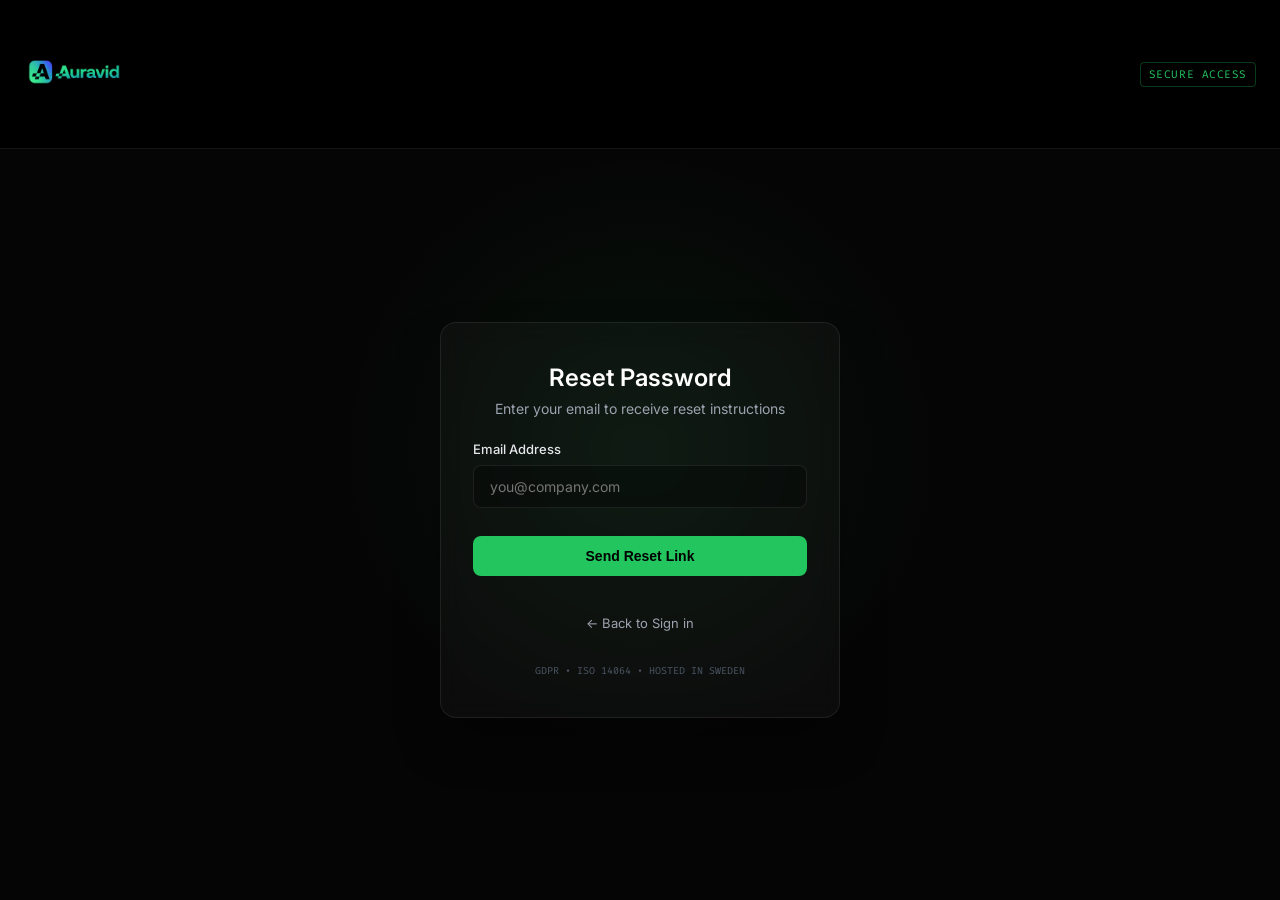
<file: forgot-password.html>
<!DOCTYPE html>
<html lang="en">
<head>
    <meta charset="UTF-8" />
    <meta name="viewport" content="width=device-width, initial-scale=1.0" />
    <title>Reset Password – Auravid</title>
    <link href="https://fonts.googleapis.com/css2?family=Inter:wght@300;400;500;600;700&family=Fira+Code:wght@400;500&display=swap" rel="stylesheet">
    <link rel="stylesheet" href="css/forgot-password.css">
</head>

<body class="login-body">

<header class="login-header">
    <a href="index.html" class="auravid-logo-link">
        <img src="img/auravidlogo.png" alt="Auravid Logo" class="auravid-logo-img" />
    </a>
    <span class="secure-tag">SECURE ACCESS</span>
</header>

    <main class="login-main">
        <div class="ambient-glow"></div>

        <div class="login-container">
            <div class="glass-panel login-card">

                <div class="login-title-box">
                    <h1 class="login-title">Reset Password</h1>
                    <p class="login-subtitle">Enter your email to receive reset instructions</p>
                </div>

                <div id="success-msg" class="success-banner hidden">
                    <span class="icon">✓</span> Email sent! Check your inbox for the reset link.
                </div>

                <div id="error-msg" class="error-banner hidden">
                    Email not found. Please try again.
                </div>

                <form id="forgot-form" class="login-form">
                    <div class="form-group">
                        <label class="form-label">Email Address</label>
                        <input id="email" type="email" required placeholder="you@company.com" class="input-field" />
                    </div>

                    <button type="submit" class="btn-auth">
                        Send Reset Link
                    </button>

                    <div class="back-to-login">
                        <a href="login.html" class="back-link">
                            ← Back to Sign in
                        </a>
                    </div>
                </form>

                <footer class="login-footer">
                    GDPR • ISO 14064 • Hosted in Sweden
                </footer>

            </div>
        </div>
    </main>

    <script src="js/forgot-password.js"></script>
</body>
</html>
</file>
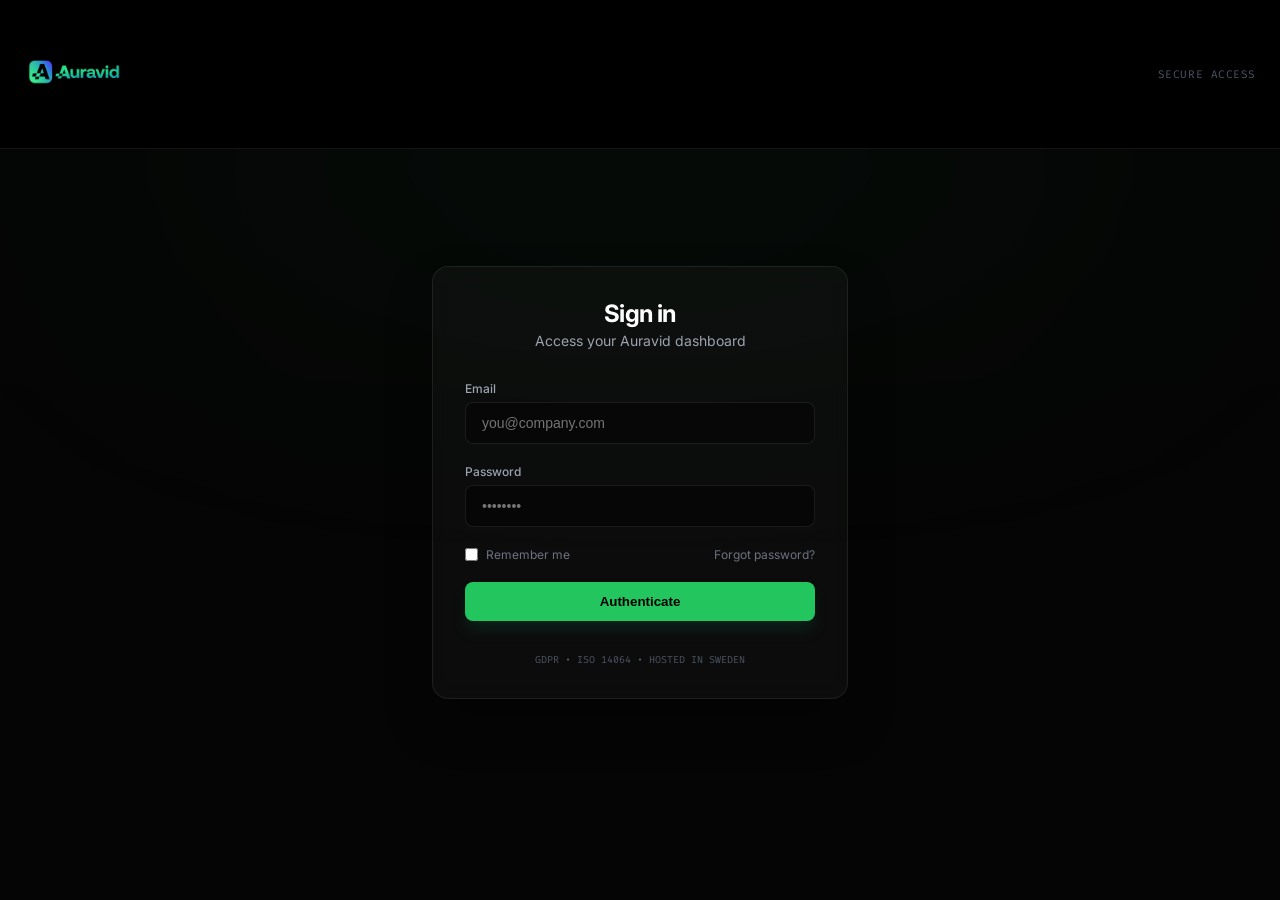
<file: login.html>
<!DOCTYPE html>
<html lang="en">
<head>
    <meta charset="UTF-8" />
    <meta name="viewport" content="width=device-width, initial-scale=1.0" />
    <title>Login | Auravid</title>
    <link href="https://fonts.googleapis.com/css2?family=Inter:wght@300;400;500;600;700&family=Fira+Code:wght@400;500&display=swap" rel="stylesheet">
    <link rel="stylesheet" href="css/login.css">
</head>

<body class="login-body">

<header class="login-header">
    <a href="index.html" class="auravid-logo-link">
        <img src="img/auravidlogo.png" alt="Auravid Logo" class="auravid-logo-img" />
    </a>
    <span class="secure-tag">SECURE ACCESS</span>
</header>

    <main class="login-main">
        <div class="ambient-glow"></div>

        <div class="login-container">
            <div class="glass-panel login-card">

                <div class="login-title-box">
                    <h1 class="login-title">Sign in</h1>
                    <p class="login-subtitle">Access your Auravid dashboard</p>
                </div>

                <div id="error-msg" class="error-banner hidden">
                    Wrong password. Try again or click 'Forgot password?' for more options
                </div>

                <form id="login-form" class="login-form">
                    <div class="form-group">
                        <label class="form-label">Email</label>
                        <input id="email" type="email" required placeholder="you@company.com" class="input-field" />
                    </div>

                    <div class="form-group">
                        <label class="form-label">Password</label>
                        <input id="password" type="password" required placeholder="••••••••" class="input-field" />
                    </div>

                    <div class="form-options">
                        <label class="remember-me">
                            <input type="checkbox" class="checkbox">
                            Remember me
                        </label>
                        <a href="forgot-password.html" class="forgot-link" style="text-decoration: none; color: inherit; cursor: pointer;">
    Forgot password?
                    </a>
                    </div>

                    <button type="submit" class="btn-auth">
                        Authenticate
                    </button>
                </form>

                <footer class="login-footer">
                    GDPR • ISO 14064 • Hosted in Sweden
                </footer>

            </div>
        </div>
    </main>

    <script src="js/login.js"></script>
</body>
</html>
</file>
<file: css/forgot-password.css>
:root {
    --bg-color: #050505;
    --primary: #22c55e;
    --primary-hover: #4ade80;
    --text-main: #ffffff;
    --text-muted: #9ca3af;
    --border: rgba(255, 255, 255, 0.08);
    --glass: rgba(255, 255, 255, 0.03);
    --error-color: #f87171;
    --success-color: #4ade80;
}

* {
    margin: 0;
    padding: 0;
    box-sizing: border-box;
}

.login-body {
    font-family: 'Inter', sans-serif;
    background-color: var(--bg-color);
    color: var(--text-main);
    min-height: 100vh;
    display: flex;
    flex-direction: column;
}

/* --- HEADER MODIFICADO --- */
.login-header {
    position: fixed;
    top: 0;
    left: 0;
    width: 100%;
    /* Elimina la altura fija anterior de 64px para que se adapte al nuevo logo */
    padding: 24px; 
    background: #000;
    border-bottom: 1px solid var(--border);
    display: flex;
    align-items: center;
    justify-content: space-between;
    z-index: 50;
}

/* LOGO ESTANDARIZADO */
.auravid-logo-link {
    display: inline-flex;
    align-items: center;
    text-decoration: none;
    border: none;
    outline: none;
    margin: 0; 
    padding: 0;
}

/* --- TAMAÑO DEL LOGO MODIFICADO --- */
.auravid-logo-img {
    display: block;
    width: auto;
    height: 64px; /* Antes era 32px, ahora igualamos a dashboard */
    object-fit: contain;
}

@media (min-width: 868px) {
    .auravid-logo-img {
        /* ESCRITORIO: Aumentado a 100px para coincidir con las otras páginas */
        height: 100px; 
    }
}

.secure-tag {
    font-family: 'Fira Code', monospace;
    font-size: 11px;
    color: var(--primary);
    border: 1px solid rgba(34, 197, 94, 0.3);
    padding: 4px 8px;
    border-radius: 4px;
    letter-spacing: 0.05em;
}

/* --- MAIN LAYOUT MODIFICADO --- */
.login-main {
    flex: 1;
    display: flex;
    align-items: center;
    justify-content: center;
    position: relative;
    /* Padding superior base para móvil (donde el header es pequeño) */
    padding: 80px 20px 20px 20px;
    transition: padding 0.3s ease;
}

/* AÑADIDO: Ajuste para escritorio porque el header ahora es más alto */
@media (min-width: 868px) {
    .login-main {
        /* Aumentamos el padding superior para que el header grande no tape el contenido */
        padding-top: 160px; 
    }
}

.ambient-glow {
    position: absolute;
    width: 600px;
    height: 600px;
    background: radial-gradient(circle, rgba(34,197,94,0.08) 0%, rgba(0,0,0,0) 70%);
    top: 50%;
    left: 50%;
    transform: translate(-50%, -50%);
    pointer-events: none;
    z-index: 0;
}

.login-container {
    width: 100%;
    max-width: 400px;
    position: relative;
    z-index: 10;
}

/* GLASS CARD */
.glass-panel {
    background: var(--glass);
    backdrop-filter: blur(12px);
    -webkit-backdrop-filter: blur(12px);
    border: 1px solid var(--border);
    border-radius: 16px;
    padding: 40px 32px;
    box-shadow: 0 25px 50px -12px rgba(0, 0, 0, 0.5);
}

.login-title-box {
    text-align: center;
    margin-bottom: 24px;
}

.login-title {
    font-size: 24px;
    font-weight: 600;
    margin-bottom: 8px;
}

.login-subtitle {
    color: var(--text-muted);
    font-size: 14px;
}

/* FORM STYLES */
.login-form {
    display: flex;
    flex-direction: column;
    gap: 20px;
}

.form-group {
    display: flex;
    flex-direction: column;
    gap: 8px;
}

.form-label {
    font-size: 13px;
    font-weight: 500;
    color: #e5e7eb;
}

.input-field {
    background: rgba(0, 0, 0, 0.3);
    border: 1px solid var(--border);
    border-radius: 8px;
    padding: 12px 16px;
    color: white;
    font-family: inherit;
    font-size: 14px;
    transition: all 0.2s;
}

.input-field:focus {
    outline: none;
    border-color: var(--primary);
    background: rgba(34, 197, 94, 0.05);
}

.btn-auth {
    background: var(--primary);
    color: #000;
    border: none;
    padding: 12px;
    border-radius: 8px;
    font-weight: 600;
    font-size: 14px;
    cursor: pointer;
    transition: all 0.2s;
    margin-top: 8px;
}

.btn-auth:hover {
    background: var(--primary-hover);
    transform: translateY(-1px);
}

/* MENSAJES DE ESTADO */
.hidden {
    display: none !important;
}

.error-banner {
    background: rgba(248, 113, 113, 0.1);
    border: 1px solid rgba(248, 113, 113, 0.2);
    color: var(--error-color);
    padding: 12px;
    border-radius: 6px;
    font-size: 13px;
    text-align: center;
    margin-bottom: 16px;
}

.success-banner {
    background: rgba(34, 197, 94, 0.1);
    border: 1px solid rgba(34, 197, 94, 0.2);
    color: var(--success-color);
    padding: 12px;
    border-radius: 6px;
    font-size: 13px;
    text-align: center;
    margin-bottom: 16px;
    
    display: flex; 
    align-items: center;
    justify-content: center;
    gap: 8px;
}

.success-banner .icon {
    font-weight: bold;
    font-size: 16px;
}

/* LINK VOLVER */
.back-to-login {
    text-align: center;
    margin-top: 16px;
}

.back-link {
    color: var(--text-muted);
    font-size: 13px;
    text-decoration: none;
    transition: color 0.2s;
}

.back-link:hover {
    color: white;
}

.login-footer {
    margin-top: 32px;
    text-align: center;
    font-size: 10px;
    color: #4b5563;
    font-family: 'Fira Code', monospace;
    text-transform: uppercase;
}

@media (max-width: 640px) {
    .secure-tag { display: none; }
}
</file>
<file: css/login.css>
:root {
    --bg-color: #050505;
    --primary: #22c55e;
    --primary-hover: #4ade80;
    --text-main: #ffffff;
    --text-muted: #9ca3af;
    --border: rgba(255, 255, 255, 0.08);
    --glass: rgba(255, 255, 255, 0.03);
}

* {
    margin: 0;
    padding: 0;
    box-sizing: border-box;
}

.login-body {
    font-family: 'Inter', sans-serif;
    background-color: var(--bg-color);
    color: var(--text-main);
    min-height: 100vh;
    display: flex;
    flex-direction: column;
}

/* HEADER */
.login-header {
    position: fixed;
    top: 0;
    left: 0;
    width: 100%;
    /* Elimina la altura fija anterior de 64px para que se adapte al nuevo logo */
    padding: 24px; 
    background: #000;
    border-bottom: 1px solid var(--border);
    display: flex;
    align-items: center;
    justify-content: space-between;
    z-index: 50;
}

.logo-container {
    display: flex;
    align-items: center;
}

.logo-img {
    max-height: 70px;
    width: auto;
    object-contain: contain;
    transform: scale(1.4);
}

.secure-tag {
    font-size: 11px;
    color: #4b5563;
    font-family: 'Fira Code', monospace;
    letter-spacing: 0.05em;
}

/* MAIN */
.login-main {
    flex: 1;
    display: flex;
    align-items: center;
    justify-content: center;
    position: relative;
    padding-top: 64px;
}

.ambient-glow {
    position: absolute;
    top: 0;
    left: 0;
    width: 100%;
    height: 384px;
    background: radial-gradient(circle at top, rgba(34, 197, 94, 0.05), transparent);
    filter: blur(120px);
    pointer-events: none;
}

/* CARD */
.login-container {
    width: 100%;
    max-width: 448px;
    padding: 0 16px;
    position: relative;
    z-index: 10;
}

.glass-panel {
    background: var(--glass);
    backdrop-filter: blur(10px);
    -webkit-backdrop-filter: blur(10px);
    border: 1px solid var(--border);
    border-radius: 16px;
    padding: 32px;
    box-shadow: 0 25px 50px -12px rgba(0, 0, 0, 0.5);
}

.login-title-box {
    margin-bottom: 32px;
    text-align: center;
}

.login-title {
    font-size: 24px;
    font-weight: 700;
    letter-spacing: -0.025em;
    margin-bottom: 4px;
}

.login-subtitle {
    font-size: 14px;
    color: var(--text-muted);
}

/* FORM */
.login-form {
    display: flex;
    flex-direction: column;
    gap: 20px;
}

.form-group {
    display: flex;
    flex-direction: column;
    gap: 6px;
}

.form-label {
    font-size: 12px;
    color: var(--text-muted);
    font-weight: 500;
}

.input-field {
    background: rgba(0, 0, 0, 0.4);
    border: 1px solid var(--border);
    border-radius: 8px;
    padding: 12px 16px;
    width: 100%;
    color: white;
    font-size: 14px;
    transition: border-color 0.2s, box-shadow 0.2s;
}

.input-field:focus {
    outline: none;
    border-color: var(--primary);
    box-shadow: 0 0 0 1px var(--primary);
}

.form-options {
    display: flex;
    align-items: center;
    justify-content: space-between;
    font-size: 12px;
    color: #6b7280;
}

.remember-me {
    display: flex;
    align-items: center;
    gap: 8px;
    cursor: pointer;
}

.checkbox {
    accent-color: var(--primary);
}

.forgot-link {
    cursor: pointer;
    transition: color 0.2s;
}

.forgot-link:hover {
    color: var(--primary-hover);
}

.btn-auth {
    width: 100%;
    padding: 12px;
    border-radius: 8px;
    background-color: var(--primary);
    color: black;
    font-weight: 600;
    border: none;
    cursor: pointer;
    transition: 0.2s;
    box-shadow: 0 10px 15px -3px rgba(6, 95, 70, 0.3);
}

.btn-auth:hover {
    background-color: var(--primary-hover);
}

.error-banner {
    background: rgba(248, 113, 113, 0.1);
    border: 1px solid rgba(248, 113, 113, 0.2);
    color: #f87171;
    padding: 10px;
    border-radius: 6px;
    font-size: 11px;
    font-family: 'Fira Code', monospace;
    text-align: center;
    margin-bottom: 16px;
}

.hidden {
    display: none;
}

.login-footer {
    margin-top: 32px;
    text-align: center;
    font-size: 10px;
    color: #4b5563;
    font-family: 'Fira Code', monospace;
    text-transform: uppercase;
}

@media (max-width: 640px) {
    .secure-tag { display: none; }
    .logo-img { transform: scale(1.2); }
}









/* --- ESTANDARIZACIÓN DE LOGO (Auravid) --- */

/* 1. El enlace contenedor (<a>) */
.auravid-logo-link {
    display: inline-flex; /* Se ajusta al contenido, no estira */
    align-items: center;
    text-decoration: none;
    border: none;
    outline: none;
    /* Reseteamos márgenes para que la posición dependa del contenedor padre */
    margin: 0; 
    padding: 0;
}

/* 2. La imagen del logo (<img>) */
.auravid-logo-img {
    display: block;
    width: auto;
    height: 64px; /* Antes era 32px, ahora igualamos a dashboard */
    object-fit: contain;
}

/* --- TAMAÑO EXACTO PARA ESCRITORIO (PC/Mac) --- */
@media (min-width: 868px) {
    .auravid-logo-img {
        height: 100px; /* Antes era 48px. Prueba con 64px, 72px u 80px */
    }
}
</file>
